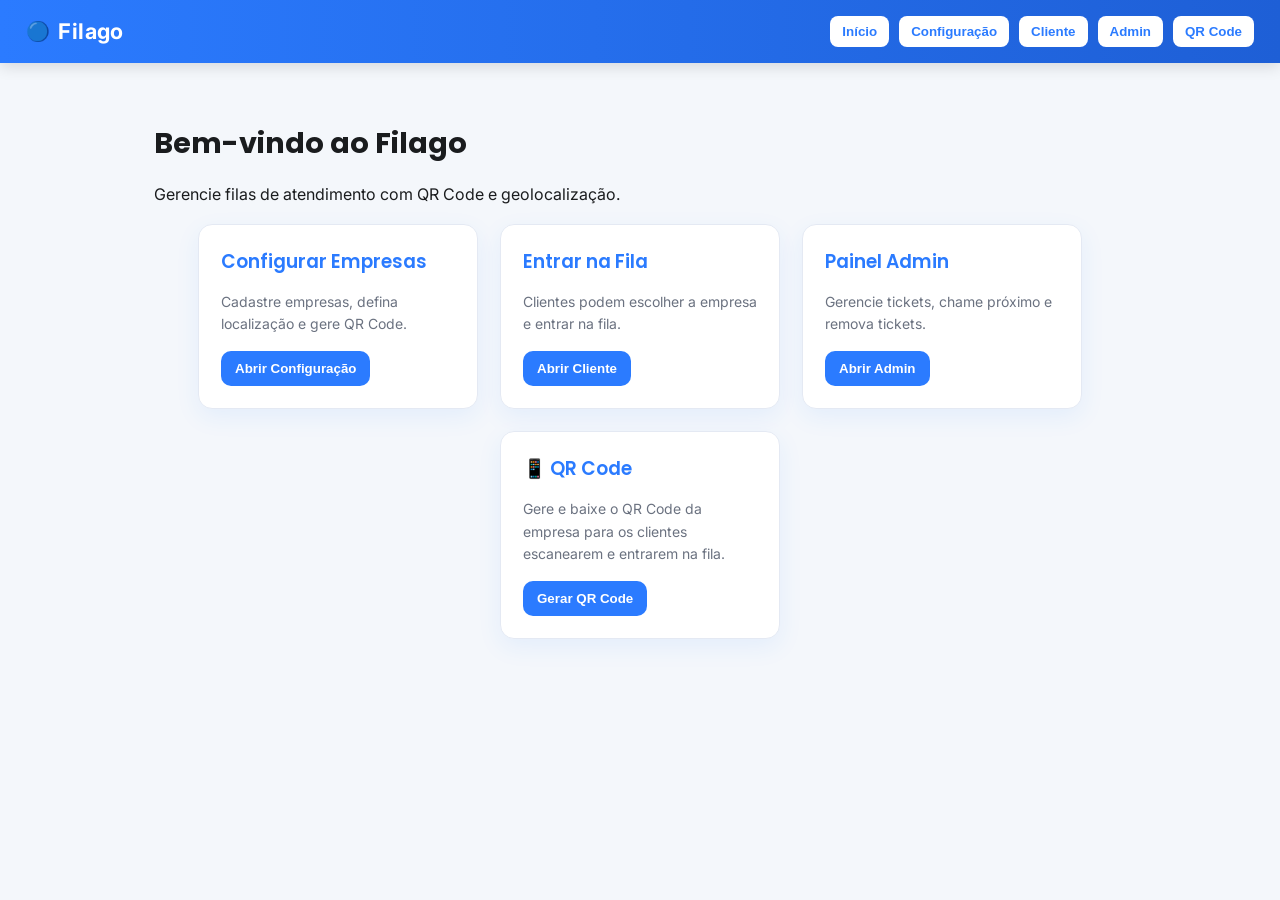
<file: index.html>
<!DOCTYPE html>
<html lang="pt-br">
<head>
  <meta charset="utf-8">
  <meta name="viewport" content="width=device-width,initial-scale=1">
  <title>Filago - Início</title>
  <link rel="stylesheet" href="style.css">
  <script src="script.js" defer></script>
</head>
<body>
  <div class="background-slider">
    <div class="slide active"></div>
    <div class="slide"></div>
    <div class="slide"></div>
  </div>
  <nav class="navbar">
    <div class="nav-logo">Filago</div>
  
    <div class="hamburger" onclick="toggleMenu()">
      ☰
    </div>
  
    <div class="nav-links" id="navLinks">
      <button onclick="goto('index.html')">Início</button>
      <button onclick="goto('configuracao.html')">Configuração</button>
      <button onclick="goto('cliente.html')">Cliente</button>
      <button onclick="goto('admin.html')">Admin</button>
      <button onclick="goto('qrcode.html')">QR Code</button>
    </div>
  </nav>

  <main>
    <section data-aba="home" id="home">
      <h1>Bem-vindo ao Filago</h1>
      <p>Gerencie filas de atendimento com QR Code e geolocalização.</p>
      <div class="cards">
        <div class="card">
          <h3>Configurar Empresas</h3>
          <p>Cadastre empresas, defina localização e gere QR Code.</p>
          <button onclick="goto('configuracao.html')">Abrir Configuração</button>
        </div>
        <div class="card">
          <h3>Entrar na Fila</h3>
          <p>Clientes podem escolher a empresa e entrar na fila.</p>
          <button onclick="goto('cliente.html')">Abrir Cliente</button>
        </div>
        <div class="card">
          <h3>Painel Admin</h3>
          <p>Gerencie tickets, chame próximo e remova tickets.</p>
          <button onclick="goto('admin.html')">Abrir Admin</button>
        </div>
        <div class="card">
          <h3>📱 QR Code</h3>
          <p>Gere e baixe o QR Code da empresa para os clientes escanearem e entrarem na fila.</p>
          <button onclick="goto('qrcode.html')">Gerar QR Code</button>
        </div>
      </div>
    </section>
  </main>
</body>
</html>
</file>
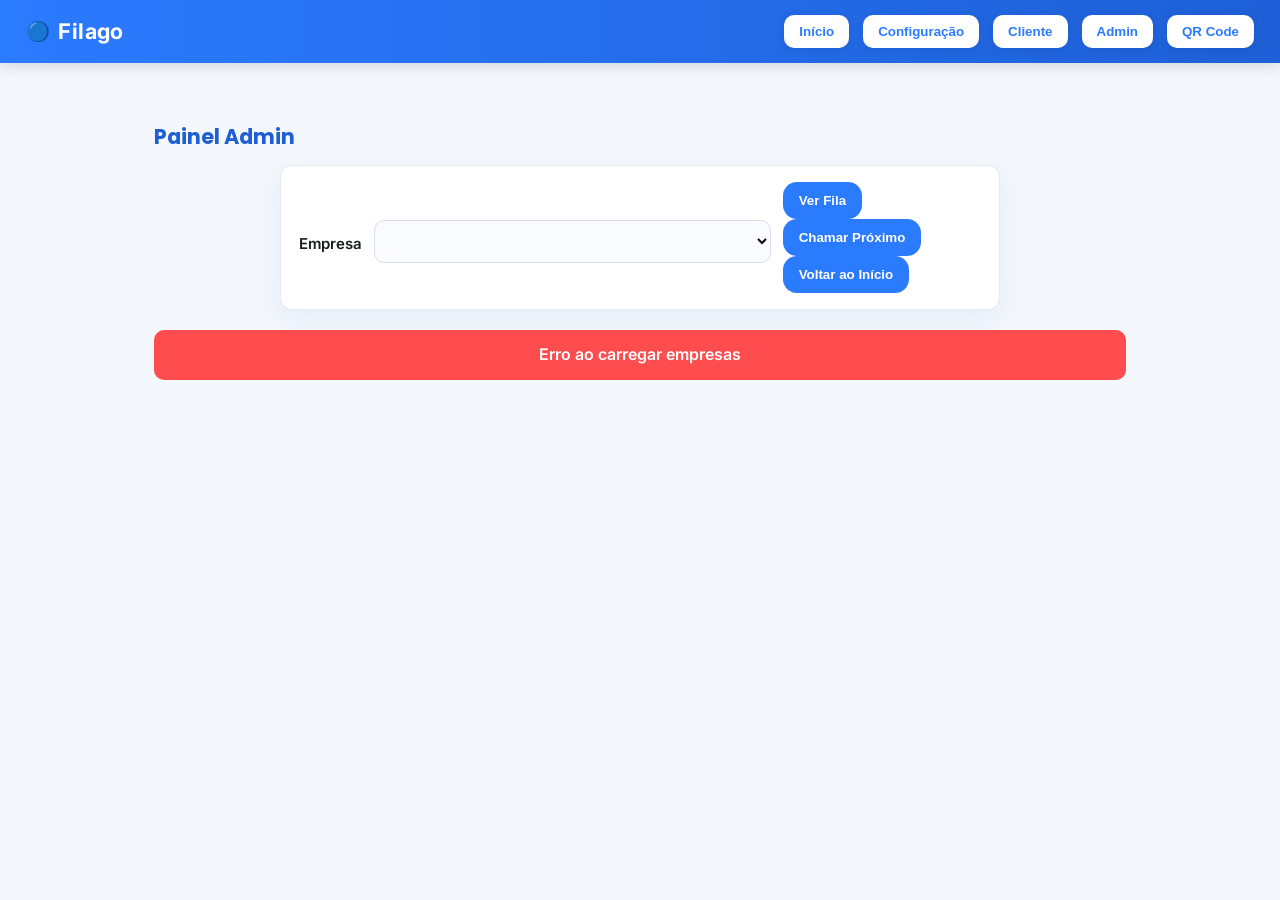
<file: admin.html>
<!DOCTYPE html>
<html lang="pt-br">
<head>
  <meta charset="utf-8">
  <meta name="viewport" content="width=device-width,initial-scale=1">
  <title>Admin - Filago</title>
  <link rel="stylesheet" href="style.css">
  <script src="script.js" defer></script>
</head>
<body>
  <nav class="navbar">
    <div class="nav-logo">Filago</div>
    <div class="nav-buttons">
      <button onclick="goto('index.html')">Início</button>
      <button onclick="goto('configuracao.html')">Configuração</button>
      <button onclick="goto('cliente.html')">Cliente</button>
      <button onclick="goto('admin.html')">Admin</button>
      <button onclick="goto('qrcode.html')">QR Code</button>
    </div>
  </nav>

  <main>
    <h2>Painel Admin</h2>
    <div class="controls">
      <label>Empresa</label>
      <select id="empresa_id"></select>
      <div class="admin-actions">
        <button onclick="carregarFila()">Ver Fila</button>
        <button onclick="chamarProximo()">Chamar Próximo</button>
        <button onclick="goto('index.html')">Voltar ao Início</button>
      </div>
    </div>

    <ul id="filaLista"></ul>
    <div id="msg" class="msg"></div>

    <script>
      document.addEventListener('DOMContentLoaded', async () => {
        await carregarEmpresas('empresa_id');
      });

      async function carregarFila() {
        const empresa_id = document.getElementById('empresa_id').value;
        if (!empresa_id) { showMessage('Escolha uma empresa','erro'); return; }
        const res = await fetch('api/listar_fila.php?empresa_id=' + empresa_id);
        const fila = await res.json();
        const ul = document.getElementById('filaLista');
        ul.innerHTML = '';
        fila.forEach(ticket => {
          const li = document.createElement('li');
          li.innerHTML = `<span>${ticket.id} - ${ticket.nome} <small>(${ticket.status})</small></span>`;
          const actions = document.createElement('div');
          actions.className = 'ticket-actions';
          const btnAt = document.createElement('button');
          btnAt.textContent = 'Atendido'; btnAt.onclick = () => marcarAtendido(ticket.id);
          const btnRem = document.createElement('button');
          btnRem.textContent = 'Remover'; btnRem.className = 'danger'; btnRem.onclick = () => removerTicket(ticket.id);
          actions.appendChild(btnAt); actions.appendChild(btnRem);
          li.appendChild(actions);
          ul.appendChild(li);
        });
      }
    </script>
  </main>
</body>
</html>
</file>
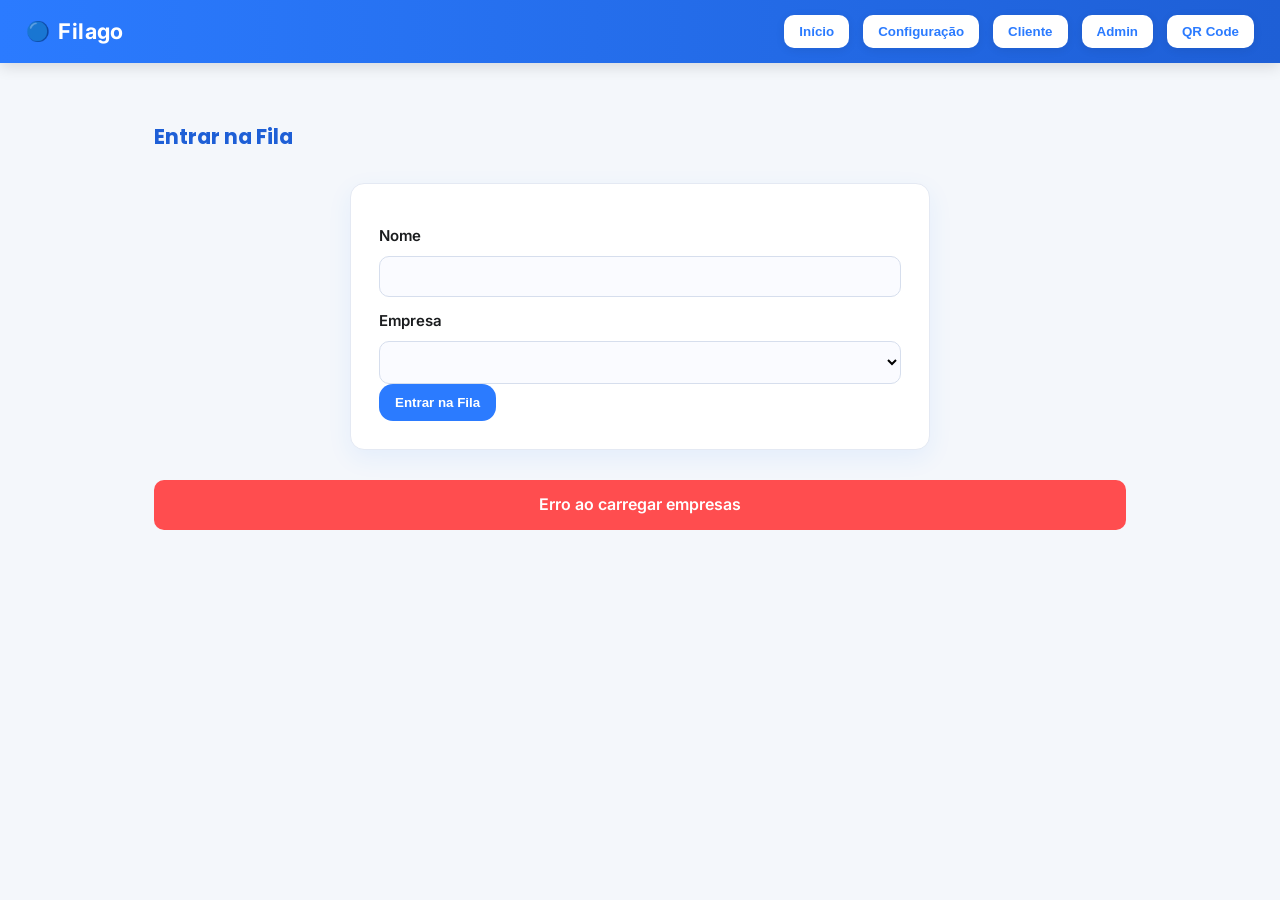
<file: cliente.html>
<!DOCTYPE html>
<html lang="pt-br">
<head>
  <meta charset="utf-8">
  <meta name="viewport" content="width=device-width,initial-scale=1">
  <title>Cliente - Filago</title>
  <link rel="stylesheet" href="style.css">
  <script src="script.js" defer></script>
</head>
<body>
  <nav class="navbar">
    <div class="nav-logo">Filago</div>
    <div class="nav-buttons">
      <button onclick="goto('index.html')">Início</button>
      <button onclick="goto('configuracao.html')">Configuração</button>
      <button onclick="goto('cliente.html')">Cliente</button>
      <button onclick="goto('admin.html')">Admin</button>
      <button onclick="goto('qrcode.html')">QR Code</button>
    </div>
  </nav>

  <main>
    <h2>Entrar na Fila</h2>
    <form id="formFila">
      <label>Nome</label>
      <input type="text" name="nome" id="nome" required>
      <label>Empresa</label>
      <select name="empresa_id" id="empresa_id" required></select>
      <button type="submit">Entrar na Fila</button>
    </form>
    <div id="msg" class="msg"></div>

    <script>
      document.addEventListener('DOMContentLoaded', async () => {
        await carregarEmpresas('empresa_id');
        // Pre-select by query param ?empresa=ID
        const urlParams = new URLSearchParams(location.search);
        const e = urlParams.get('empresa');
        if (e) document.getElementById('empresa_id').value = e;
        document.getElementById('formFila').addEventListener('submit', async (ev) => {
          ev.preventDefault();
          const data = new FormData(ev.target);
          const res = await fetch('api/entrar_fila.php', { method: 'POST', body: data });
          const txt = await res.text();
          showMessage(txt, 'ok');
          ev.target.reset();
        });
      });
    </script>
  </main>
</body>
</html>
</file>
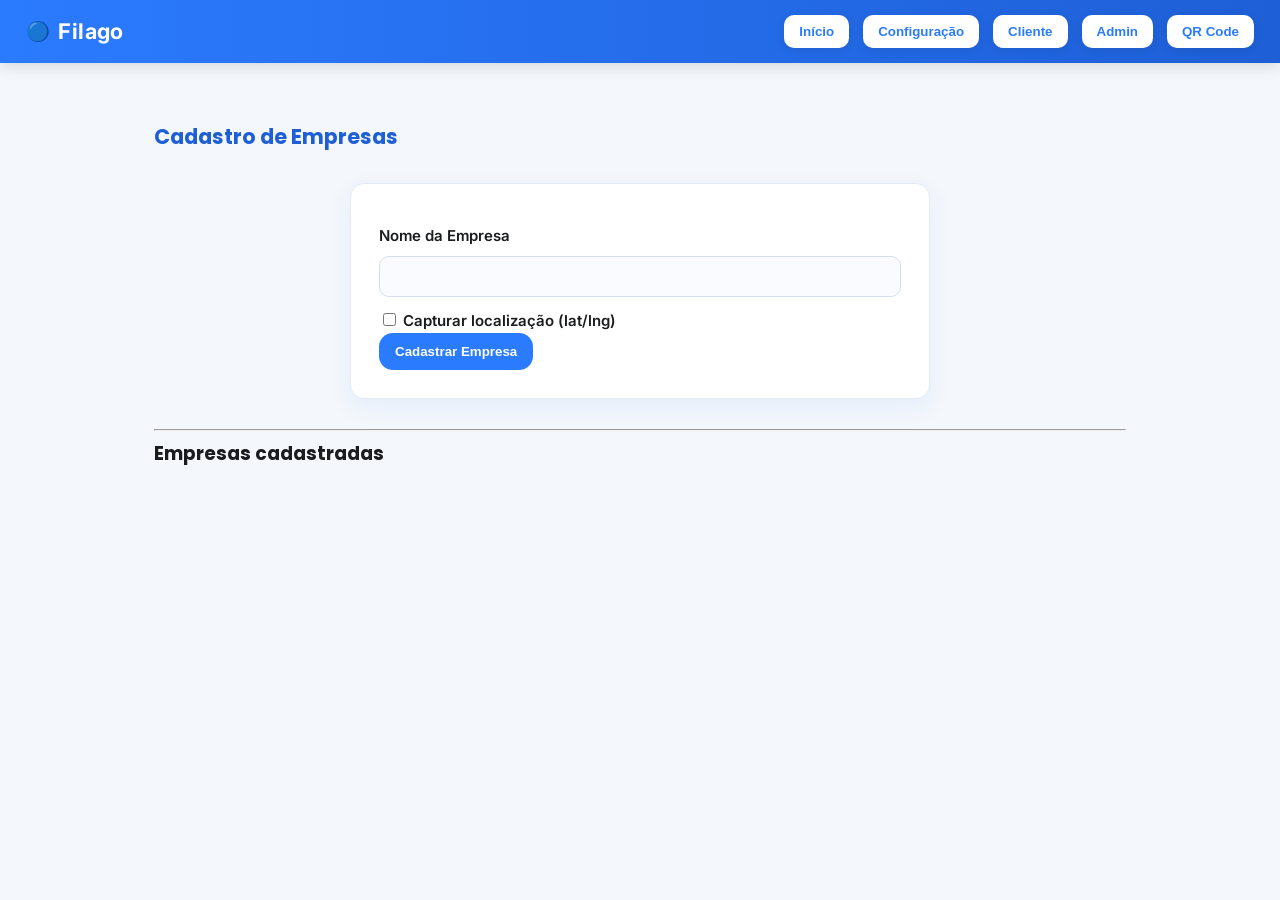
<file: configuracao.html>
<!DOCTYPE html>
<html lang="pt-br">
<head>
  <meta charset="utf-8">
  <meta name="viewport" content="width=device-width,initial-scale=1">
  <title>Configuração - Filago</title>
  <link rel="stylesheet" href="style.css">
  <script src="script.js" defer></script>
</head>
<body>
  <nav class="navbar">
    <div class="nav-logo">Filago</div>
    <div class="nav-buttons">
      <button onclick="goto('index.html')">Início</button>
      <button onclick="goto('configuracao.html')">Configuração</button>
      <button onclick="goto('cliente.html')">Cliente</button>
      <button onclick="goto('admin.html')">Admin</button>
      <button onclick="goto('qrcode.html')">QR Code</button>
    </div>
  </nav>

  <main>
    <h2>Cadastro de Empresas</h2>

    <form id="formEmpresa">
      <label>Nome da Empresa</label>
      <input type="text" name="nome" id="nome" required>

      <div class="row">
        <label><input type="checkbox" id="useLocation"> Capturar localização (lat/lng)</label>
      </div>

      <input type="hidden" name="latitude" id="latitude">
      <input type="hidden" name="longitude" id="longitude">

      <button type="submit">Cadastrar Empresa</button>
    </form>

    <div id="msg" class="msg"></div>

    <hr>

    <h3>Empresas cadastradas</h3>
    <div id="empresasList"></div>

    <script>
      document.addEventListener('DOMContentLoaded', () => {
        carregarEmpresasList();

        document.getElementById('formEmpresa').addEventListener('submit', async (e) => {
          e.preventDefault();
          const nome = document.getElementById('nome').value.trim();
          if (!nome) { showMessage('Nome é obrigatório','erro'); return; }

          const useLocation = document.getElementById('useLocation').checked;
          if (useLocation && navigator.geolocation) {
            navigator.geolocation.getCurrentPosition(async (pos) => {
              document.getElementById('latitude').value = pos.coords.latitude;
              document.getElementById('longitude').value = pos.coords.longitude;
              await criarEmpresa();
            }, (err) => {
              console.warn('Erro geoloc', err);
              showMessage('Não foi possível obter localização. Cadastrando sem localização.','erro');
              criarEmpresa();
            }, { timeout: 8000 });
          } else {
            criarEmpresa();
          }
        });
      });

      async function criarEmpresa() {
        const form = document.getElementById('formEmpresa');
        const data = new FormData(form);
        const res = await fetch('api/criar_empresa.php', { method: 'POST', body: data });
        const text = await res.text();
        showMessage(text, 'ok');
        form.reset();
        carregarEmpresasList();
      }

      async function carregarEmpresasList() {
        const res = await fetch('api/listar_empresas.php');
        const empresas = await res.json();
        const div = document.getElementById('empresasList');
        div.innerHTML = '';
        empresas.forEach(e => {
          const card = document.createElement('div');
          card.className = 'company-card';
          const clienteUrl = window.location.origin + window.location.pathname.replace(/index\.html|configuracao\.html|cliente\.html|admin\.html$/, 'cliente.html') + '?empresa=' + e.id;
          const qrSrc = `https://api.qrserver.com/v1/create-qr-code/?size=160x160&data=${encodeURIComponent(clienteUrl)}&format=png&margin=6`;
          const qrImg = `<img src="${qrSrc}" alt="QR Code">`;
          const mapsLink = e.latitude && e.longitude ? `<a href="https://www.google.com/maps/search/?api=1&query=${e.latitude},${e.longitude}" target="_blank">Abrir no Maps</a>` : '';
          card.innerHTML = `
            <div class="company-info">
              <h4>${e.nome}</h4>
              ${mapsLink}
              <div class="company-actions">
                <button onclick="goto('cliente.html?empresa=${e.id}')">Abrir fila</button>
                <button onclick="showQRCode('${e.id}')">QR Code</button>
                <button class="danger" onclick="removerEmpresa(${e.id})">Remover</button>
              </div>
            </div>

          `;
          div.appendChild(card);
        });
      }

      function showQRCode(empresaId) {
        goto('qrcode.html?empresa=' + empresaId);
      }

      async function removerEmpresa(id) {
        if (!confirm('Remover empresa e todos os tickets dela?')) return;
        const res = await fetch('api/remover_empresa.php?id=' + id);
        const txt = await res.text();
        showMessage(txt, 'ok');
        carregarEmpresasList();
      }
    </script>
  </main>
</body>
</html>
</file>
<file: style.css>
@import url('https://fonts.googleapis.com/css2?family=Inter:wght@400;500;600;700&family=Poppins:wght@400;600&display=swap');

:root {
  --primary: #2b7bff;
  --primary-dark: #1e5fd6;
  --accent: #00c292;
  --danger: #ff4d4f;
  --bg: #f4f7fb;
  --card: #ffffff;
  --text: #1a1c1e;
  --muted: #6b7280;
  --border: #e4e9f3;
  --radius: 14px;
  --shadow: 0 8px 24px rgba(43, 123, 255, 0.08);
  --shadow-hover: 0 12px 28px rgba(43, 123, 255, 0.14);
  --transition: all 0.25s ease;
}

* {
  box-sizing: border-box;
  -webkit-font-smoothing: antialiased;
}

body {
  font-family: 'Inter', 'Poppins', system-ui, sans-serif;
  background: var(--bg);
  color: var(--text);
  margin: 0;
  line-height: 1.6;
}

.navbar {
  background: linear-gradient(90deg, var(--primary), var(--primary-dark));
  padding: 14px 26px;
  display: flex;
  justify-content: space-between;
  align-items: center;
  position: fixed;
  left: 0;
  right: 0;
  top: 0;
  z-index: 1000;
  box-shadow: 0 4px 14px rgba(0, 0, 0, 0.12);
  color: #fff;
}

.nav-logo {
  font-weight: 700;
  font-size: 1.35rem;
  letter-spacing: 0.4px;
  display: flex;
  align-items: center;
  gap: 8px;
}

.nav-logo::before {
  content: "🔵";
  font-size: 1.2rem;
}

.nav-buttons button {
  background: #fff;
  color: var(--primary);
  border-radius: 10px;
  padding: 9px 15px;
  border: none;
  margin-left: 10px;
  font-weight: 600;
  cursor: pointer;
  transition: var(--transition);
  box-shadow: 0 2px 10px rgba(0, 0, 0, 0.08);
}

.nav-buttons button:hover {
  transform: translateY(-2px);
  box-shadow: var(--shadow-hover);
  color: var(--primary-dark);
}


main {
  max-width: 1020px;
  margin: 120px auto 60px;
  padding: 0 24px;
}

/* =============================
   TITULOS E SEÇÕES
============================= */
h1, h2, h3 {
  font-family: 'Poppins', sans-serif;
  margin: 0;
  color: var(--text);
}

h1 {
  font-size: 1.8rem;
  margin-bottom: 8px;
}

h2 {
  font-size: 1.3rem;
  color: var(--primary-dark);
  margin-bottom: 12px;
}

p.subtitle {
  color: var(--muted);
  font-size: 0.95rem;
  margin-top: -4px;
  margin-bottom: 18px;
}

/* =============================
   CARDS PRINCIPAIS
============================= */
.cards {
  display: flex;
  flex-wrap: wrap;
  gap: 22px;
  justify-content: center;
}

.card {
  background: var(--card);
  padding: 22px;
  border-radius: var(--radius);
  box-shadow: var(--shadow);
  width: 280px;
  transition: var(--transition);
  border: 1px solid var(--border);
  text-align: left;
}

.card:hover {
  transform: translateY(-6px);
  box-shadow: var(--shadow-hover);
}

.card h3 {
  color: var(--primary);
  font-weight: 600;
  margin-bottom: 6px;
}

.card p {
  color: var(--muted);
  font-size: 14px;
  margin-bottom: 16px;
}

.card button {
  background: var(--primary);
  color: #fff;
  padding: 10px 14px;
  border-radius: 10px;
  border: none;
  cursor: pointer;
  font-weight: 600;
  transition: var(--transition);
}

.card button:hover {
  background: var(--primary-dark);
  transform: translateY(-2px);
}

/* =============================
   FORMULÁRIOS
============================= */
form {
  background: var(--card);
  padding: 28px;
  border-radius: var(--radius);
  box-shadow: var(--shadow);
  max-width: 580px;
  margin: 30px auto;
  border: 1px solid var(--border);
  transition: var(--transition);
}

form:hover {
  box-shadow: var(--shadow-hover);
}

label {
  font-weight: 600;
  font-size: 15px;
  margin-top: 12px;
  display: block;
  color: var(--text);
}

input[type=text],
input[type=password],
input[type=number],
select {
  width: 100%;
  padding: 11px 14px;
  margin-top: 8px;
  border-radius: 10px;
  border: 1px solid #d6deed;
  font-size: 15px;
  background: #fafbff;
  transition: var(--transition);
}

input:focus,
select:focus {
  outline: none;
  border-color: var(--primary);
  box-shadow: 0 0 0 3px rgba(43, 123, 255, 0.15);
}

/* =============================
   BOTÕES
============================= */
button,
.btn {
  background: var(--primary);
  color: white;
  border: none;
  padding: 11px 16px;
  border-radius: var(--radius);
  font-weight: 600;
  cursor: pointer;
  transition: var(--transition);
}

button:hover,
.btn:hover {
  background: var(--primary-dark);
  transform: translateY(-2px);
}

.btn.ghost {
  background: transparent;
  color: var(--primary);
  border: 1.5px solid var(--primary);
}

.btn.ghost:hover {
  background: rgba(43, 123, 255, 0.1);
}

/* =============================
   MENSAGENS
============================= */
.msg {
  display: none;
  margin-top: 16px;
  padding: 12px 16px;
  border-radius: 10px;
  font-weight: 600;
  text-align: center;
  transition: var(--transition);
}

.msg.ok {
  background: var(--accent);
  color: #fff;
}

.msg.erro {
  background: var(--danger);
  color: #fff;
}

/* =============================
   LISTAS, CARDS DE EMPRESA
============================= */
.company-card {
  display: flex;
  align-items: center;
  justify-content: space-between;
  background: var(--card);
  padding: 16px 20px;
  border-radius: 12px;
  box-shadow: var(--shadow);
  margin-bottom: 12px;
  border: 1px solid var(--border);
  transition: var(--transition);
}

.company-card:hover {
  transform: translateY(-4px);
  box-shadow: var(--shadow-hover);
}

.company-actions button {
  margin-left: 8px;
  padding: 8px 12px;
  border-radius: 8px;
  border: none;
  cursor: pointer;
  font-weight: 600;
  transition: var(--transition);
}

.company-actions button:nth-child(1) {
  background: var(--primary);
  color: #fff;
}

.company-actions button:nth-child(2) {
  background: #fff;
  border: 1px solid #e6eefc;
  color: var(--primary);
}

.company-actions button.danger {
  background: var(--danger);
  color: #fff;
}

ul {
  list-style: none;
  padding: 0;
  margin-top: 18px;
}

li {
  background: var(--card);
  padding: 14px 18px;
  border-radius: 10px;
  display: flex;
  justify-content: space-between;
  align-items: center;
  box-shadow: var(--shadow);
  margin-bottom: 10px;
  transition: var(--transition);
  border: 1px solid var(--border);
}

li:hover {
  transform: translateY(-2px);
  box-shadow: var(--shadow-hover);
}

.ticket-actions button {
  margin-left: 8px;
  padding: 8px 12px;
  border-radius: 8px;
  border: none;
  cursor: pointer;
  font-weight: 600;
  background: var(--primary);
  color: #fff;
  transition: var(--transition);
}

.ticket-actions button:hover {
  background: var(--primary-dark);
}

.ticket-actions button.danger {
  background: var(--danger);
}

/* =============================
   CONTROLES / FILTROS
============================= */
.controls {
  max-width: 720px;
  margin: 0 auto 20px;
  background: var(--card);
  padding: 16px 18px;
  border-radius: 12px;
  box-shadow: var(--shadow);
  display: flex;
  gap: 12px;
  align-items: center;
  border: 1px solid var(--border);
}

/* =============================
   ANIMAÇÕES E RESPONSIVIDADE
============================= */
@keyframes fadeIn {
  from { opacity: 0; transform: translateY(8px); }
  to { opacity: 1; transform: translateY(0); }
}

.card, form, li, .company-card {
  animation: fadeIn 0.4s ease;
}

@media (max-width: 720px) {
  .cards {
    flex-direction: column;
  }

  .nav-buttons button {
    padding: 7px 12px;
    font-size: 14px;
  }

  main {
    margin-top: 100px;
    padding: 0 14px;
  }

  form {
    padding: 18px;
  }

  .company-card,
  li {
    flex-direction: column;
    align-items: flex-start;
  }

  .company-actions {
    margin-top: 8px;
  }
}
/* ===== MENU HAMBURGUER ===== */

.hamburger {
  font-size: 24px;
  cursor: pointer;
  display: none;
}

.nav-links {
  display: flex;
  gap: 10px;
}

.nav-links button {
  background: white;
  color: #2b7bff;
  border: none;
  padding: 8px 12px;
  border-radius: 8px;
  font-weight: 600;
  cursor: pointer;
  transition: 0.3s;
}

.nav-links button:hover {
  background: #2b7bff;
  color: white;
}

/* Responsivo */
@media (max-width: 768px) {
  .nav-links {
    position: absolute;
    top: 60px;
    right: 20px;
    background: white;
    flex-direction: column;
    padding: 15px;
    border-radius: 12px;
    box-shadow: 0 6px 20px rgba(0,0,0,0.15);
    display: none;
  }

  .nav-links.active {
    display: flex;
  }

  .hamburger {
    display: block;
  }
}

/* ===== SLIDESHOW DE FUNDO ===== */

.background-slider {
  position: fixed;
  top: 0;
  left: 0;
  width: 100%;
  height: 100%;
  z-index: -1;
  overflow: hidden;
}

.slide {
  position: absolute;
  width: 100%;
  height: 100%;
  background-size: cover;
  background-position: center;
  opacity: 0;
  transition: opacity 1.5s ease-in-out;
}

.slide.active {
  opacity: 0.25;
}

.slide:nth-child(1) {
  background-image: url(imagens/img1.jpg);
}

.slide:nth-child(2) {
  background-image: url(imagens/img2.png);
}

.slide:nth-child(3) {
  background-image: url(imagens/img3.png);
}
/* HERO */

.hero{
  height:80vh;
  display:flex;
  flex-direction:column;
  justify-content:center;
  align-items:center;
  text-align:center;
  color:white;
  }
  
  .hero h1{
  font-size:48px;
  margin-bottom:10px;
  }
  
  .hero p{
  font-size:20px;
  margin-bottom:20px;
  }
  
  .hero button{
  padding:12px 25px;
  background:#2b7bff;
  border:none;
  color:white;
  border-radius:10px;
  cursor:pointer;
  font-size:16px;
  }
  
  /* EMPRESAS */
  
  .empresas{
  padding:60px 20px;
  background:white;
  }
  
  .empresas h2{
  text-align:center;
  margin-bottom:30px;
  }
  
  .empresas-grid{
  display:grid;
  grid-template-columns:repeat(auto-fit,minmax(250px,1fr));
  gap:20px;
  max-width:1000px;
  margin:auto;
  }
  
  /* CARD EMPRESA */
  
  .empresa-card{
  background:#f5f7ff;
  padding:25px;
  border-radius:15px;
  text-align:center;
  box-shadow:0 5px 20px rgba(0,0,0,0.1);
  transition:0.3s;
  }
  
  .empresa-card:hover{
  transform:translateY(-5px);
  }
  
  .empresa-card button{
  display:block;
  margin:10px auto;
  padding:10px 15px;
  border:none;
  border-radius:8px;
  background:#2b7bff;
  color:white;
  cursor:pointer;
  }
  
  /* SLIDES */
  
  .background-slider{
  position:fixed;
  top:0;
  left:0;
  width:100%;
  height:100%;
  z-index:-1;
  }
  
  .slide{
  position:absolute;
  width:100%;
  height:100%;
  background-size:cover;
  background-position:center;
  opacity:0;
  transition:opacity 2s;
  }
  
  .slide.active{
  opacity:0.3;
  }
  
  .slide:nth-child(1){
  background-image:url("https://images.unsplash.com/photo-1588776814546-b6d70a70e5e8");
  }
  
  .slide:nth-child(2){
  background-image:url("https://images.unsplash.com/photo-1573496359142-b8d87734a5a2");
  }
  
  .slide:nth-child(3){
  background-image:url("https://images.unsplash.com/photo-1556745757-8d76bdb6984b");
  }
/* =============================
   QR CODE CARD (grid de empresas)
============================= */
.qr-hidden img {
  display: block;
  margin-top: 10px;
  border-radius: 8px;
  border: 2px solid var(--primary);
}
</file>
